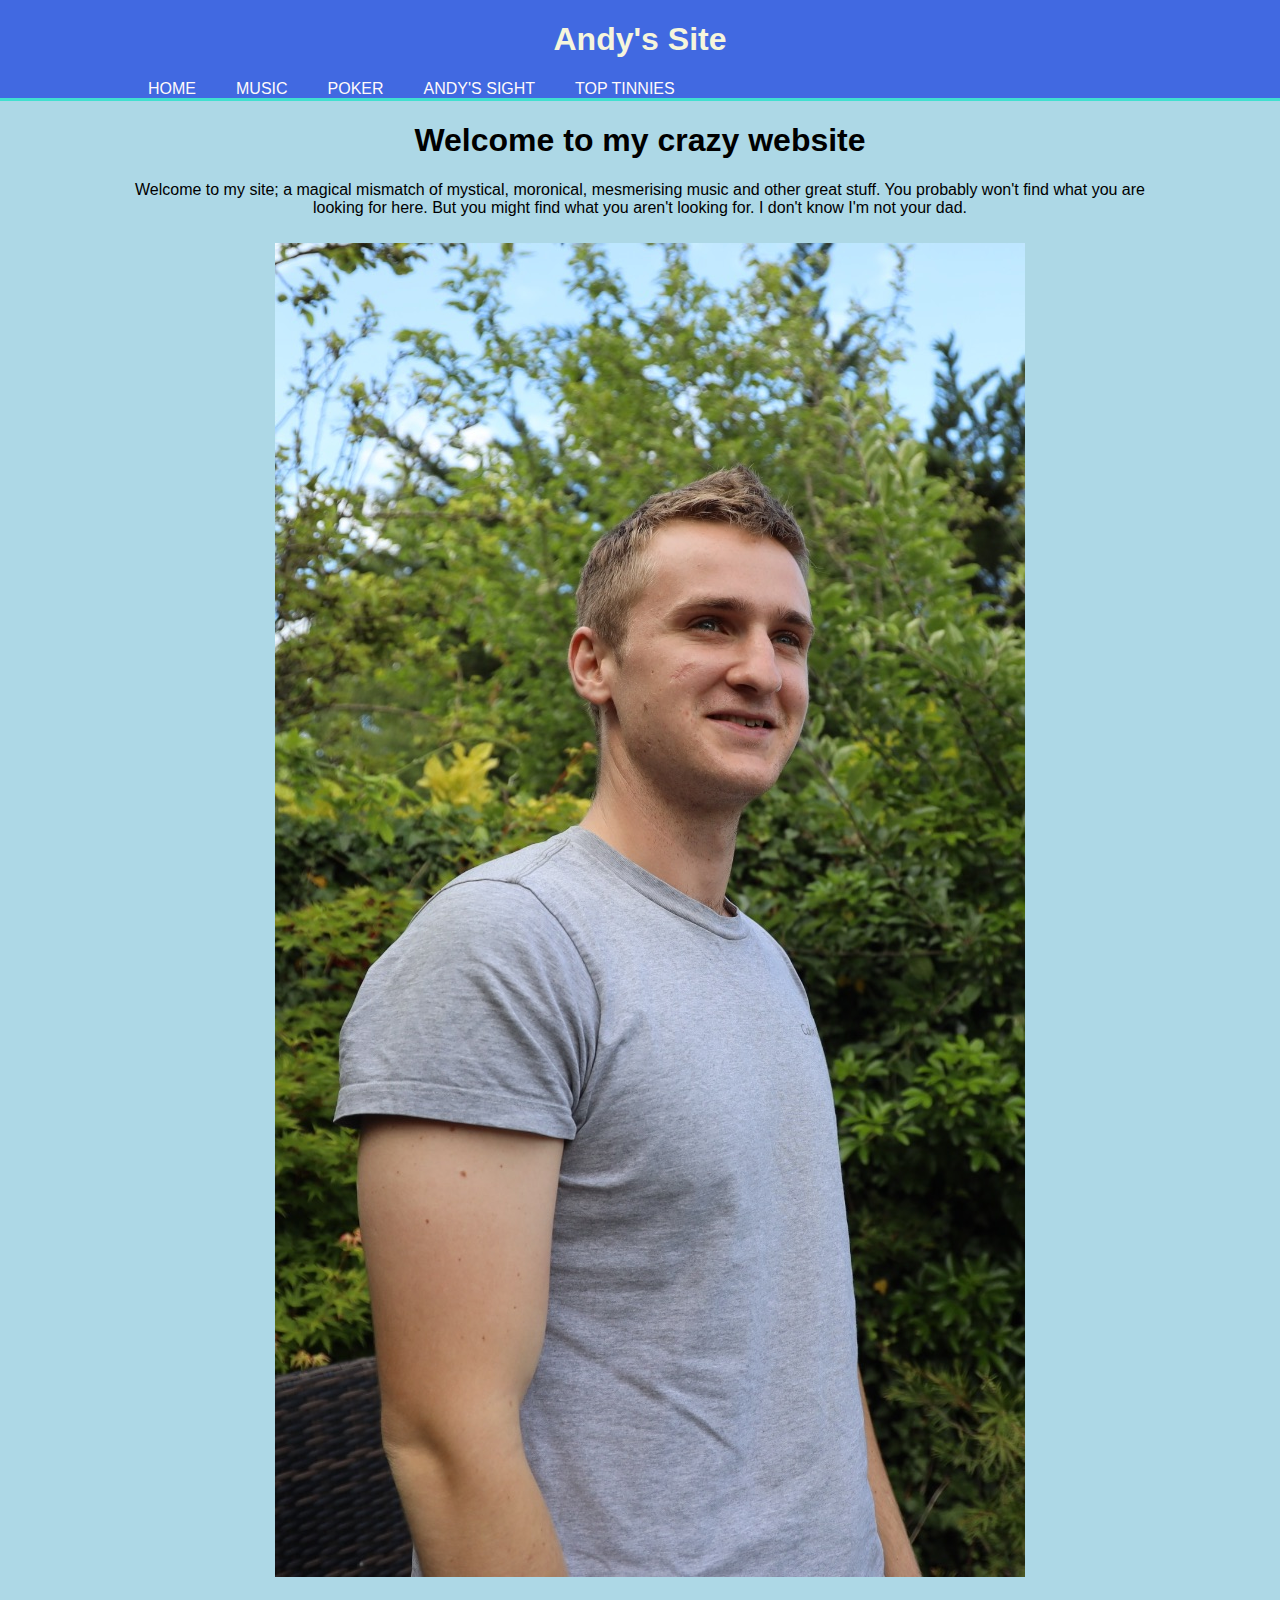
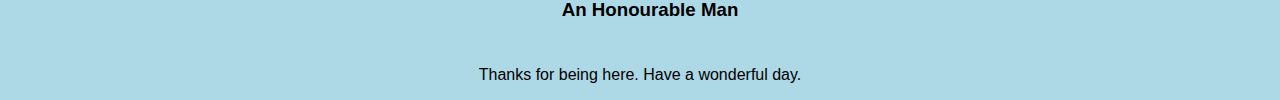
<file: index.html>
<!DOCTYPE html>
<html lang="en">
<head>
    <meta charset="UTF-8">
    
    <meta name = "viewport" content="width=device-width">
     
    <meta name="viewport" content="width=device-width, initial-scale=1.0">
    
    <link rel="stylesheet" type="text/css" href="style.css">
    
    <title>Andy's Website | Homepage</title>
</head>

<body> 
    <header>
        <div class="container">
            <div id="branding">
                <h1>Andy's Site</h1>
            </div>
            <nav> 
                <ul>
                    <li><a href="index.html">Home</a></li>
                    <li><a href="music.html">Music</a></li>
                    <li><a href="poker.html">Poker</a></li>
                    <li><a href="andyssight.html">Andy's Sight</a></li>
                    <li><a href="toptinnies.html">Top Tinnies</a></li>
                </ul>
            </nav>
        </div>
    </header>

    <section id="showcase">
        <div class="container">
            <h1> Welcome to my crazy website</h1>
            <p> Welcome to my site; a magical mismatch of mystical, moronical, mesmerising music and other great stuff. You probably won't find what you are looking for here. But you might find what you aren't looking for. I don't know I'm not your dad.</p>
        </div>
    </section>



<section id="boxes">
    <div class="container">
        <div class="box">
            <img src="./images/image1.jpeg">
            <h3>An Honourable Man</h3>
        </div>


    </div>



</section>

<footer>
    <div class="container"> 
<p>Thanks for being here. Have a wonderful day. </p>
</footer>
</div>
</body>
</file>
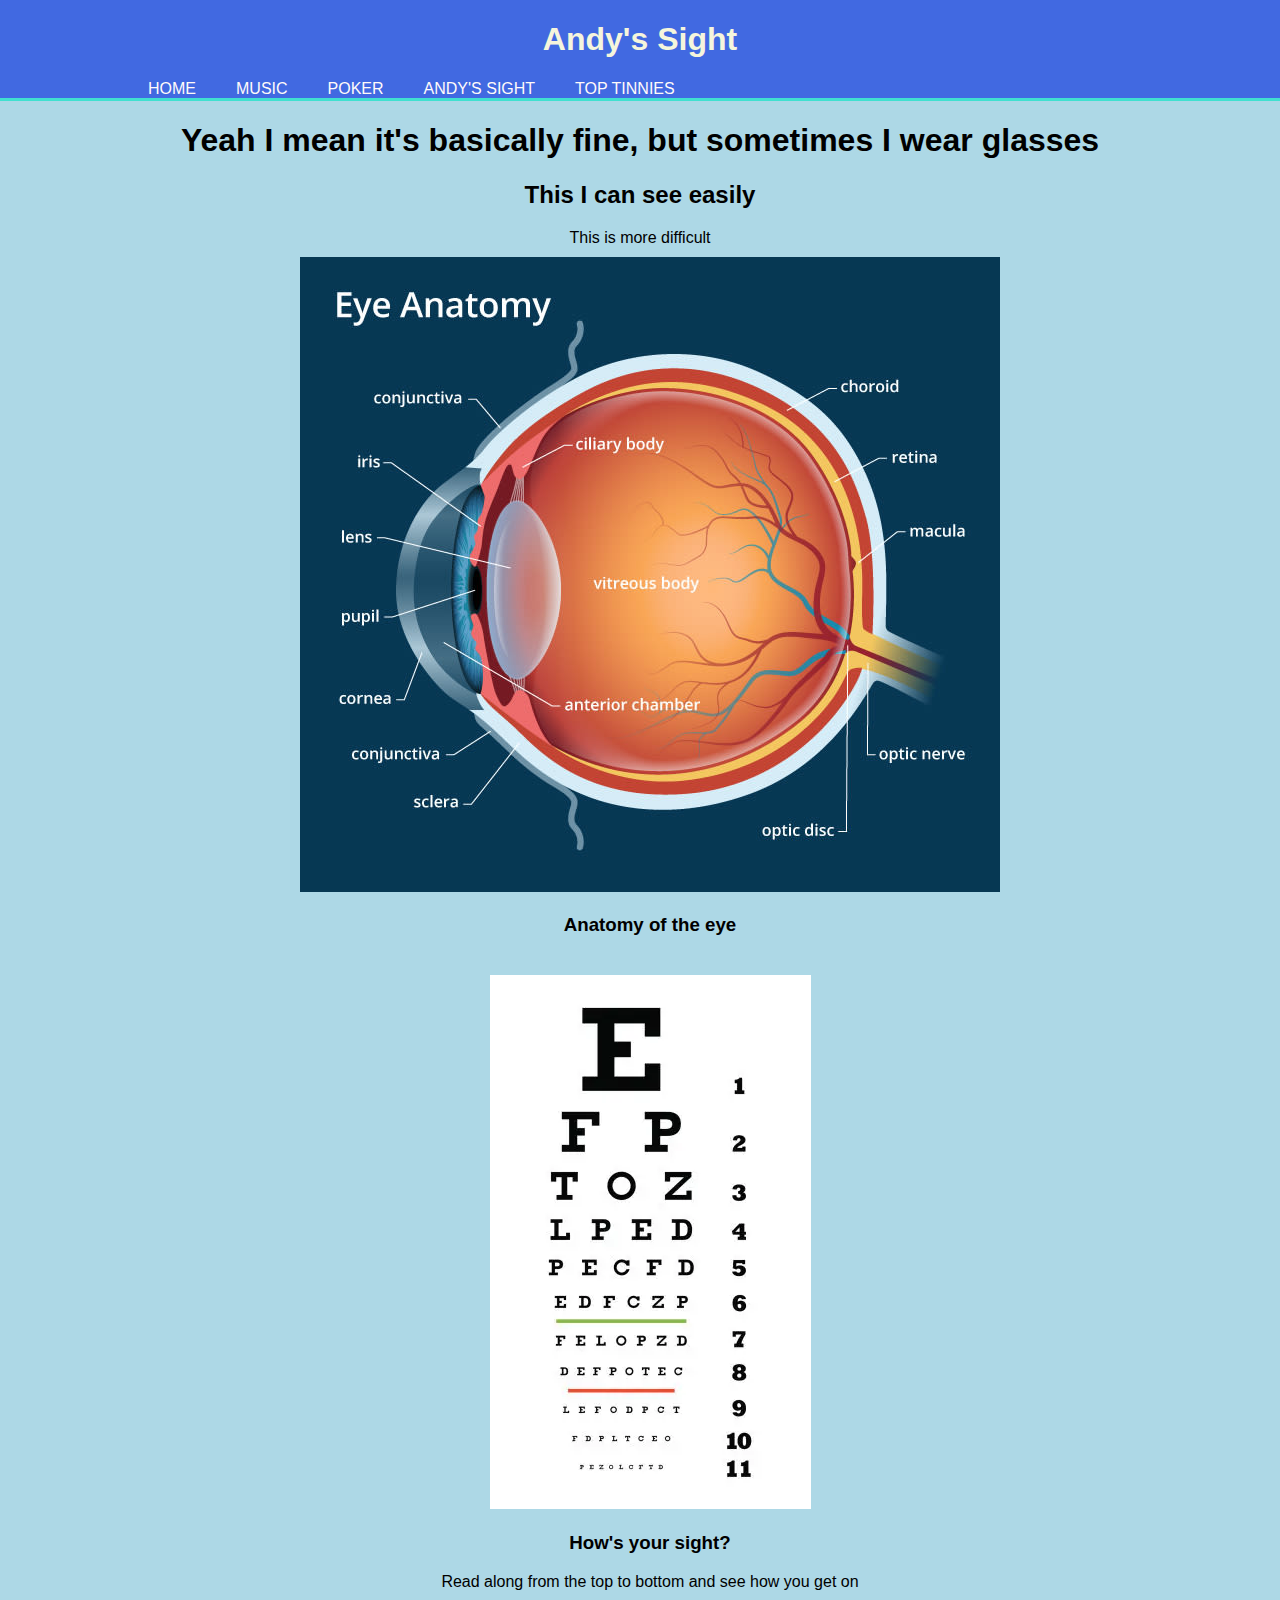
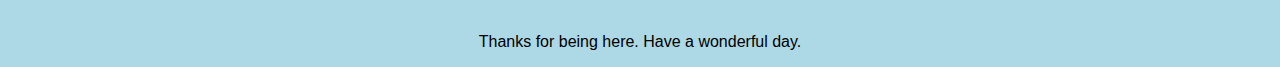
<file: andyssight.html>
<!DOCTYPE html>
<html lang="en">
<head>
    <meta charset="UTF-8">
    
    <meta name = "viewport" content="width=device-width">
     
    <meta name="viewport" content="width=device-width, initial-scale=1.0">
    
    <link rel="stylesheet" type="text/css" href="style.css">
    
    <title>Andy's Website | Homepage</title>
</head>

<body> 
    <header>
        <div class="container">
            <div id="branding">
                <h1>Andy's Sight</h1>
            </div>
            <nav> 
                <ul>
                    <li><a href="index.html">Home</a></li>
                    <li><a href="music.html">Music</a></li>
                    <li><a href="poker.html">Poker</a></li>
                    <li><a href="andyssight.html">Andy's Sight</a></li>
                    <li><a href="toptinnies.html">Top Tinnies</a></li>
                </ul>
            </nav>
        </div>
    </header>


<div class ="container">
<h1>Yeah I mean it's basically fine, but sometimes I wear glasses</h1>
<h2>This I can see easily</h2>
<h7>This is more difficult</h7>


<section id="boxes">
    <div class="container">
        <div class="box">
            <img src="./images/eye-anatomy-700x635.jpg">
            <h3>Anatomy of the eye</h3>
        </div>

        <div class="box">
            <img src="./images/eye sight image.webp">
            <h3>How's your sight?</h3>
            <p>Read along from the top to bottom and see how you get on</p>
        </div> 


    </div>

</div>
</section>

<footer>
    <div class="container"> 
<p>Thanks for being here. Have a wonderful day. </p>
</footer>
</div>
</body>
</file>
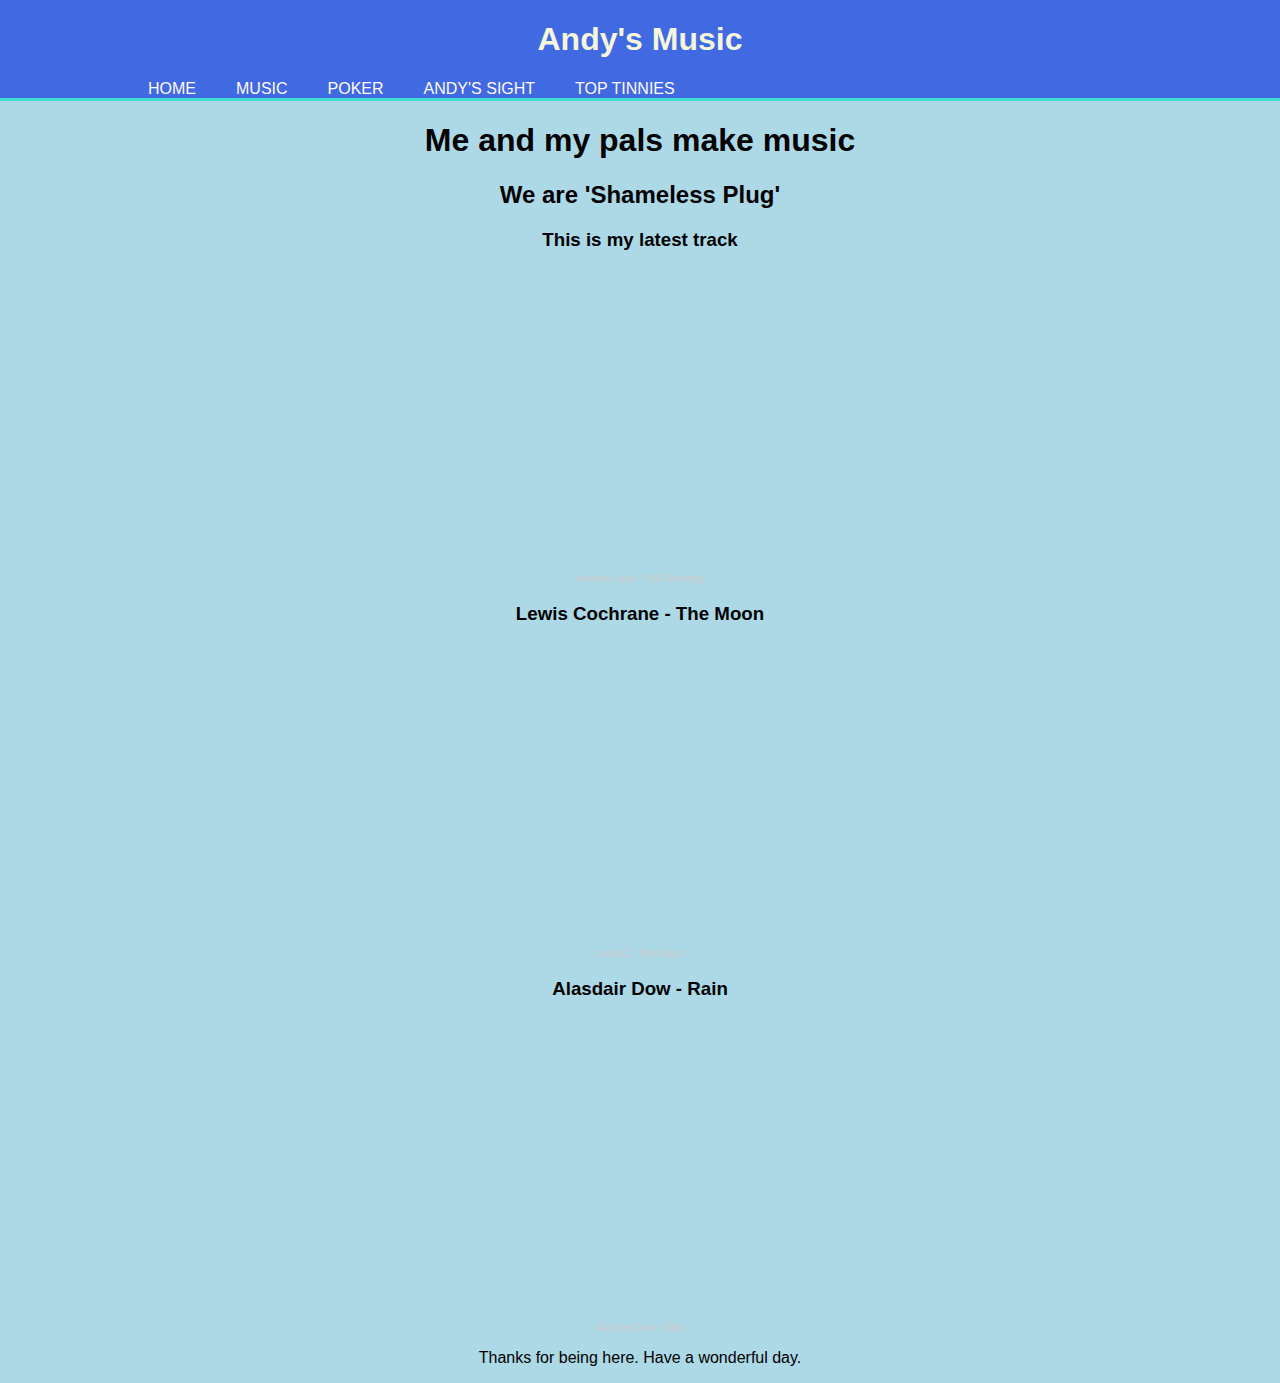
<file: music.html>
<!DOCTYPE html>
<html lang="en">
<head>
    <meta charset="UTF-8">
    <meta name="viewport" content="width=device-width, initial-scale=1.0">
    <title>Andy's Website Music</title>
</head>
<!DOCTYPE html>
<html lang="en">
<head>
    <meta charset="UTF-8">
    
    <meta name = "viewport" content="width=device-width">
     
    <meta name="viewport" content="width=device-width, initial-scale=1.0">
    
    <link rel="stylesheet" type="text/css" href="style.css">
    
    <title>Andy's Website | Homepage</title>
</head>

<body> 
    <header>
        <div class="container">
            <div id="branding">
                <h1>Andy's Music</h1>
            </div>
            <nav> 
                <ul>
                    <li><a href="index.html">Home</a></li>
                    <li><a href="music.html">Music</a></li>
                    <li><a href="poker.html">Poker</a></li>
                    <li><a href="andyssight.html">Andy's Sight</a></li>
                    <li><a href="toptinnies.html">Top Tinnies</a></li>
                </ul>
            </nav>
        </div>
    </header>
<body>

    <div class = "container">
    <h1>Me and my pals make music</h1>
    <h2>We are 'Shameless Plug'</h2>
    <h3>This is my latest track</h3>
    <iframe width="100%" height="300" scrolling="no" frameborder="no" allow="autoplay" src="https://w.soundcloud.com/player/?url=https%3A//api.soundcloud.com/tracks/820442164&color=%23ff5500&auto_play=false&hide_related=false&show_comments=true&show_user=true&show_reposts=false&show_teaser=true&visual=true"></iframe><div style="font-size: 10px; color: #cccccc;line-break: anywhere;word-break: normal;overflow: hidden;white-space: nowrap;text-overflow: ellipsis; font-family: Interstate,Lucida Grande,Lucida Sans Unicode,Lucida Sans,Garuda,Verdana,Tahoma,sans-serif;font-weight: 100;"><a href="https://soundcloud.com/andrew-lavis" title="Andrew Lavis" target="_blank" style="color: #cccccc; text-decoration: none;">Andrew Lavis</a> · <a href="https://soundcloud.com/andrew-lavis/still-sleeping" title="Still Sleeping" target="_blank" style="color: #cccccc; text-decoration: none;">Still Sleeping</a></div>


    <h3>Lewis Cochrane - The Moon</h3>
    <iframe width="100%" height="300" scrolling="no" frameborder="no" allow="autoplay" src="https://w.soundcloud.com/player/?url=https%3A//api.soundcloud.com/tracks/290087044&color=%23ff5500&auto_play=false&hide_related=false&show_comments=true&show_user=true&show_reposts=false&show_teaser=true&visual=true"></iframe><div style="font-size: 10px; color: #cccccc;line-break: anywhere;word-break: normal;overflow: hidden;white-space: nowrap;text-overflow: ellipsis; font-family: Interstate,Lucida Grande,Lucida Sans Unicode,Lucida Sans,Garuda,Verdana,Tahoma,sans-serif;font-weight: 100;"><a href="https://soundcloud.com/lewiscochranemusic" title="LewisC" target="_blank" style="color: #cccccc; text-decoration: none;">LewisC</a> · <a href="https://soundcloud.com/lewiscochranemusic/the-moon" title="The Moon" target="_blank" style="color: #cccccc; text-decoration: none;">The Moon</a></div>

    <h3>Alasdair Dow - Rain</h3>
    <iframe width="100%" height="300" scrolling="no" frameborder="no" allow="autoplay" src="https://w.soundcloud.com/player/?url=https%3A//api.soundcloud.com/tracks/781490671&color=%23ff5500&auto_play=false&hide_related=false&show_comments=true&show_user=true&show_reposts=false&show_teaser=true&visual=true"></iframe><div style="font-size: 10px; color: #cccccc;line-break: anywhere;word-break: normal;overflow: hidden;white-space: nowrap;text-overflow: ellipsis; font-family: Interstate,Lucida Grande,Lucida Sans Unicode,Lucida Sans,Garuda,Verdana,Tahoma,sans-serif;font-weight: 100;"><a href="https://soundcloud.com/alasdair-dow" title="Alasdair Dow" target="_blank" style="color: #cccccc; text-decoration: none;">Alasdair Dow</a> · <a href="https://soundcloud.com/alasdair-dow/rain" title="Rain" target="_blank" style="color: #cccccc; text-decoration: none;">Rain</a></div>
      



    <footer>
        <div class="container"> 
    <p>Thanks for being here. Have a wonderful day. </p>
    </footer>
    </div>
    
    
</body>
</html>
</file>
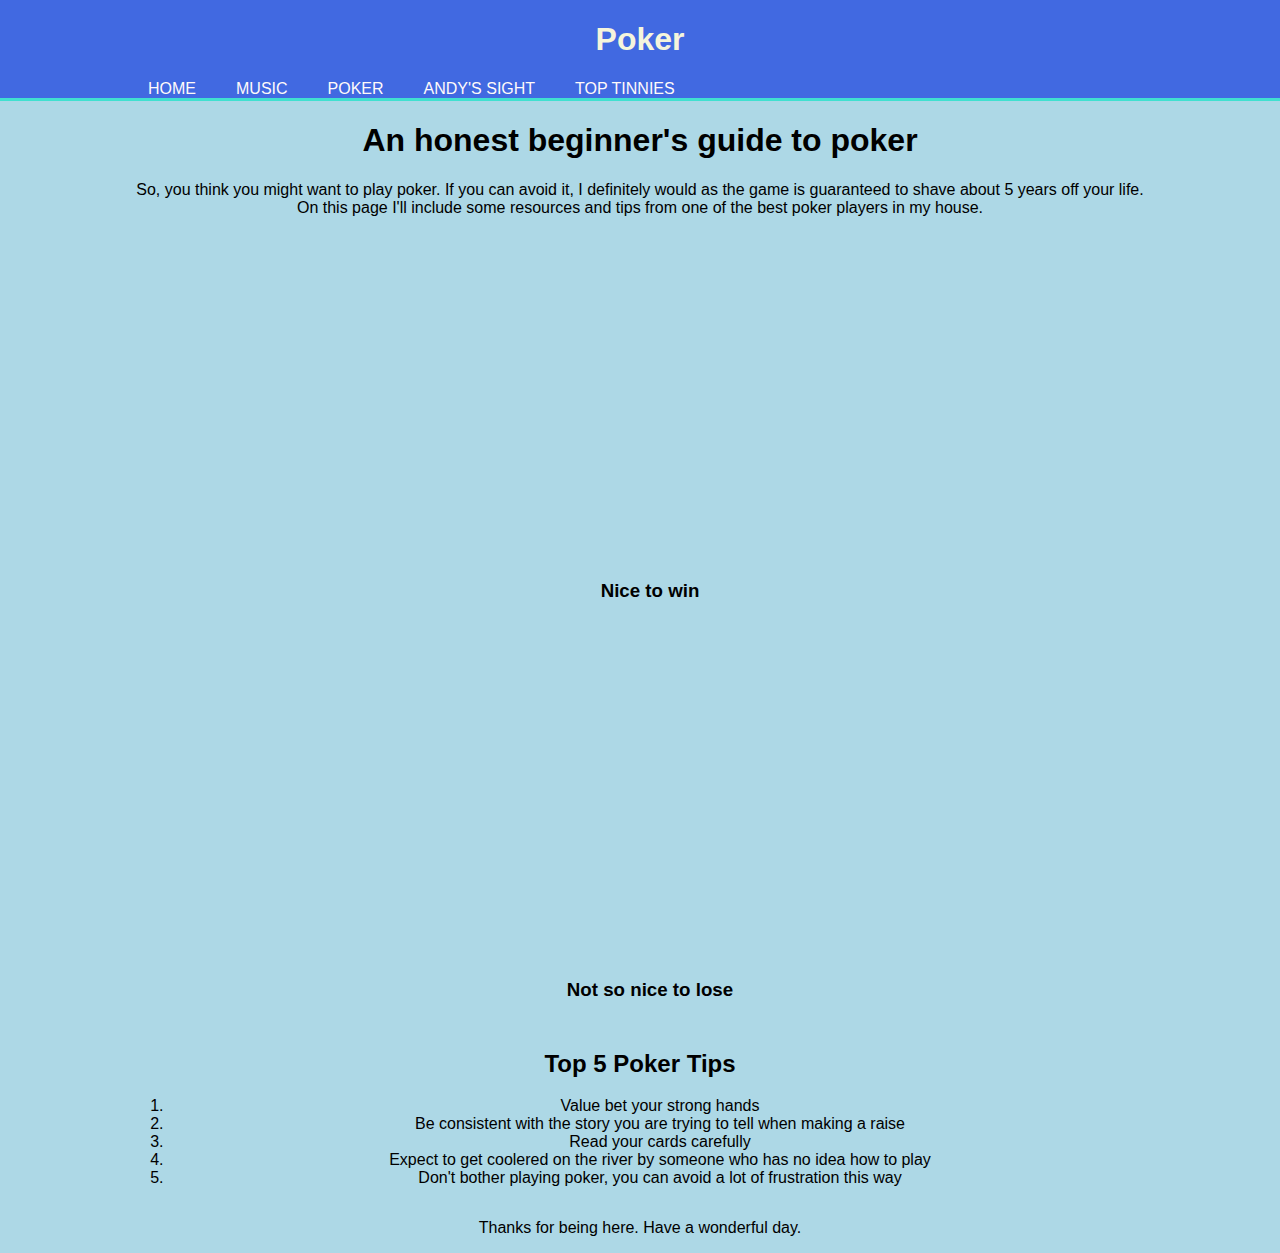
<file: poker.html>
<!DOCTYPE html>
<html lang="en">
<head>
    <meta charset="UTF-8">
    
    <meta name = "viewport" content="width=device-width">
     
    <meta name="viewport" content="width=device-width, initial-scale=1.0">
    
    <link rel="stylesheet" type="text/css" href="style.css">
    
    <title>Andy's Website | Homepage</title>
</head>

<body> 
    <header>
        <div class="container">
            <div id="branding">
                <h1>Poker</h1>
            </div>
            <nav> 
                <ul>
                    <li><a href="index.html">Home</a></li>
                    <li><a href="music.html">Music</a></li>
                    <li><a href="poker.html">Poker</a></li>
                    <li><a href="andyssight.html">Andy's Sight</a></li>
                    <li><a href="toptinnies.html">Top Tinnies</a></li>
                </ul>
            </nav>
        </div>
    </header>


    <section id="showcase">
        <div class="container">
            <h1>An honest beginner's guide to poker</h1>
            <p>So, you think you might want to play poker. If you can avoid it, I definitely would as the game is guaranteed to shave about 5 years off your life. On this page I'll include some resources and tips from one of the best poker players in my house.</p>
        </div>
    </section>

    <section id="boxes">
        <div class="container">
            <div class="box">
                <iframe width="560" height="315" src="https://www.youtube.com/embed/ms25A43abXg?start=199" frameborder="0" allow="accelerometer; autoplay; encrypted-media; gyroscope; picture-in-picture" allowfullscreen></iframe>
                <h3>Nice to win</h3>
            </div>

            <div class="box">
                <iframe width="560" height="315" src="https://www.youtube.com/embed/iqOEv-HkD5E?start=86" frameborder="0" allow="accelerometer; autoplay; encrypted-media; gyroscope; picture-in-picture" allowfullscreen></iframe>
                <h3>Not so nice to lose</h3>
            </div>
        
    
    
        </div>




<section id ="showcase"
<div class="container">
<h2>Top 5 Poker Tips</h2>
<ol>
    <li>Value bet your strong hands</li> 
    <li>Be consistent with the story you are trying to tell when making a raise</li>
    <li>Read your cards carefully</li>
    <li>Expect to get coolered on the river by someone who has no idea how to play</li> 
    <li><span>Don't bother playing poker, you can avoid a lot of frustration this way</span></li>
</ol>
</div> 


<footer>
    <div class="container"> 
<p>Thanks for being here. Have a wonderful day. </p>
</footer>
</div>
</body>
</file>
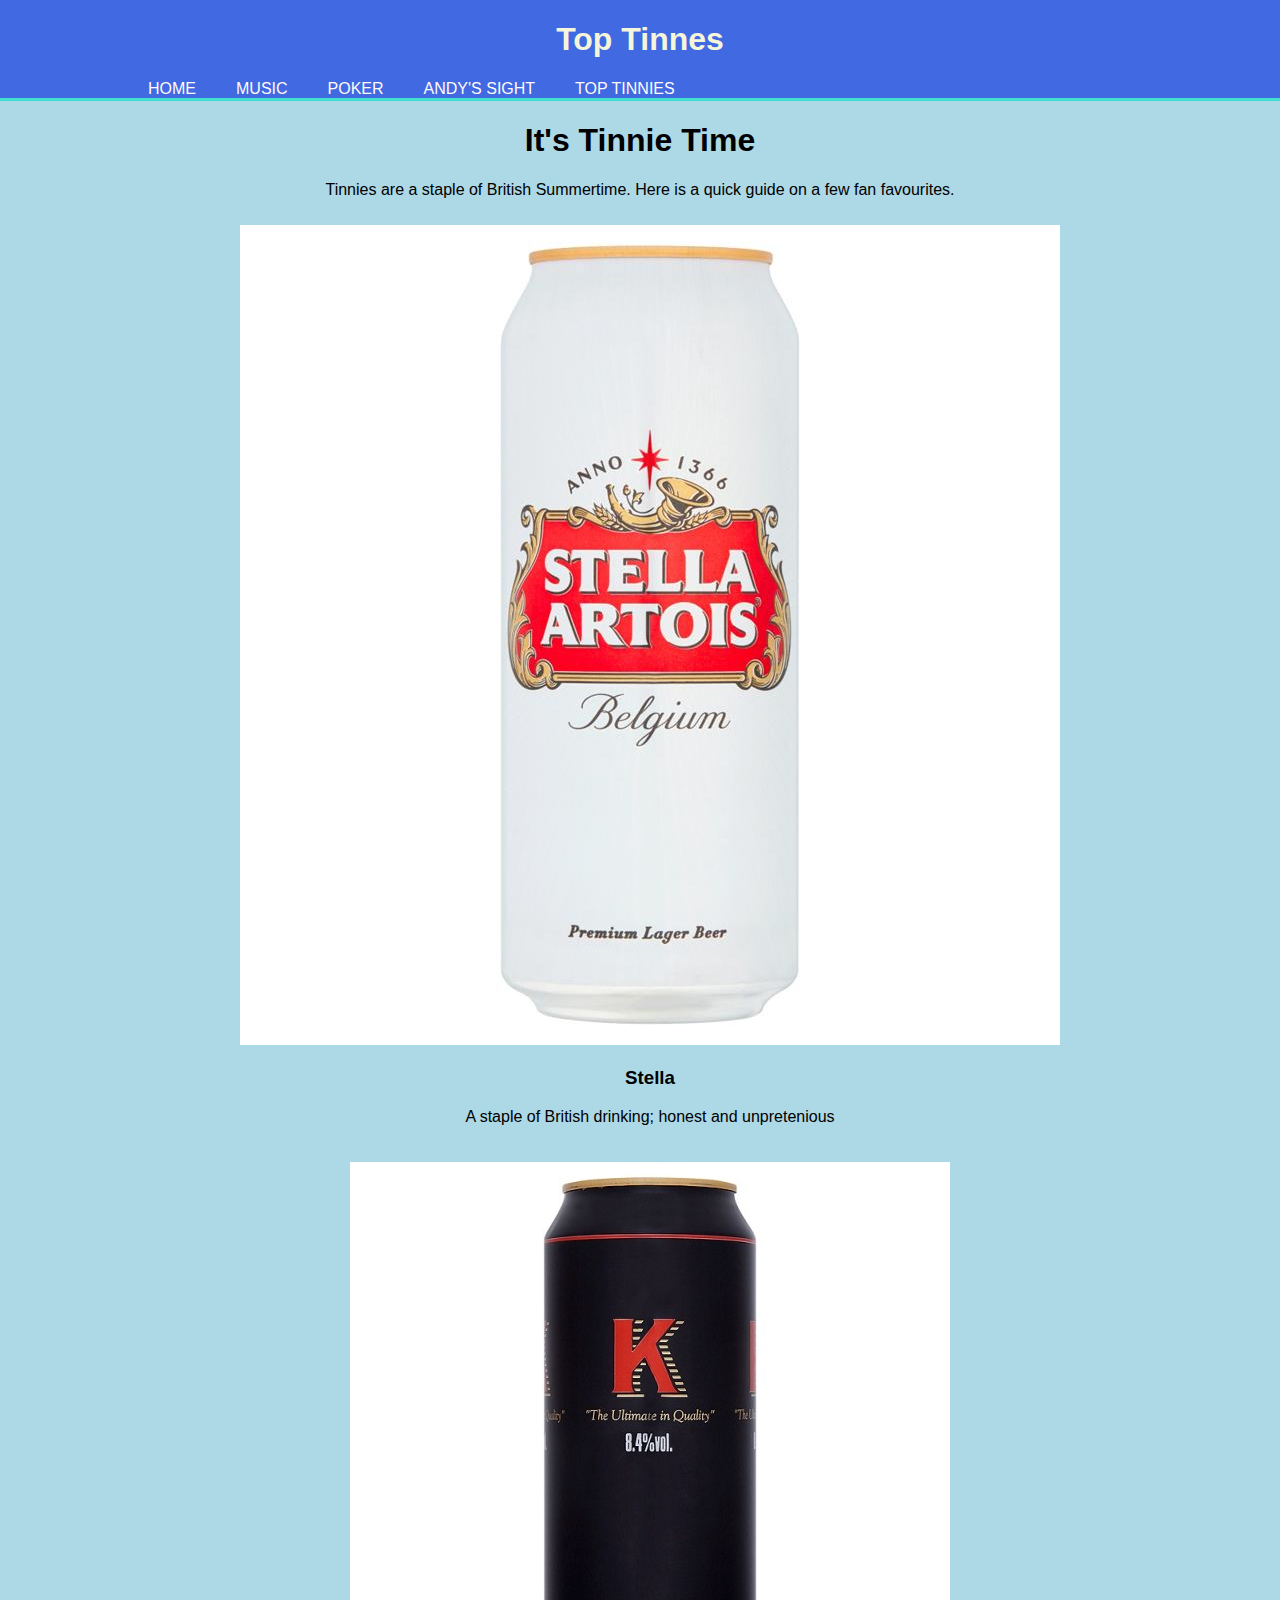
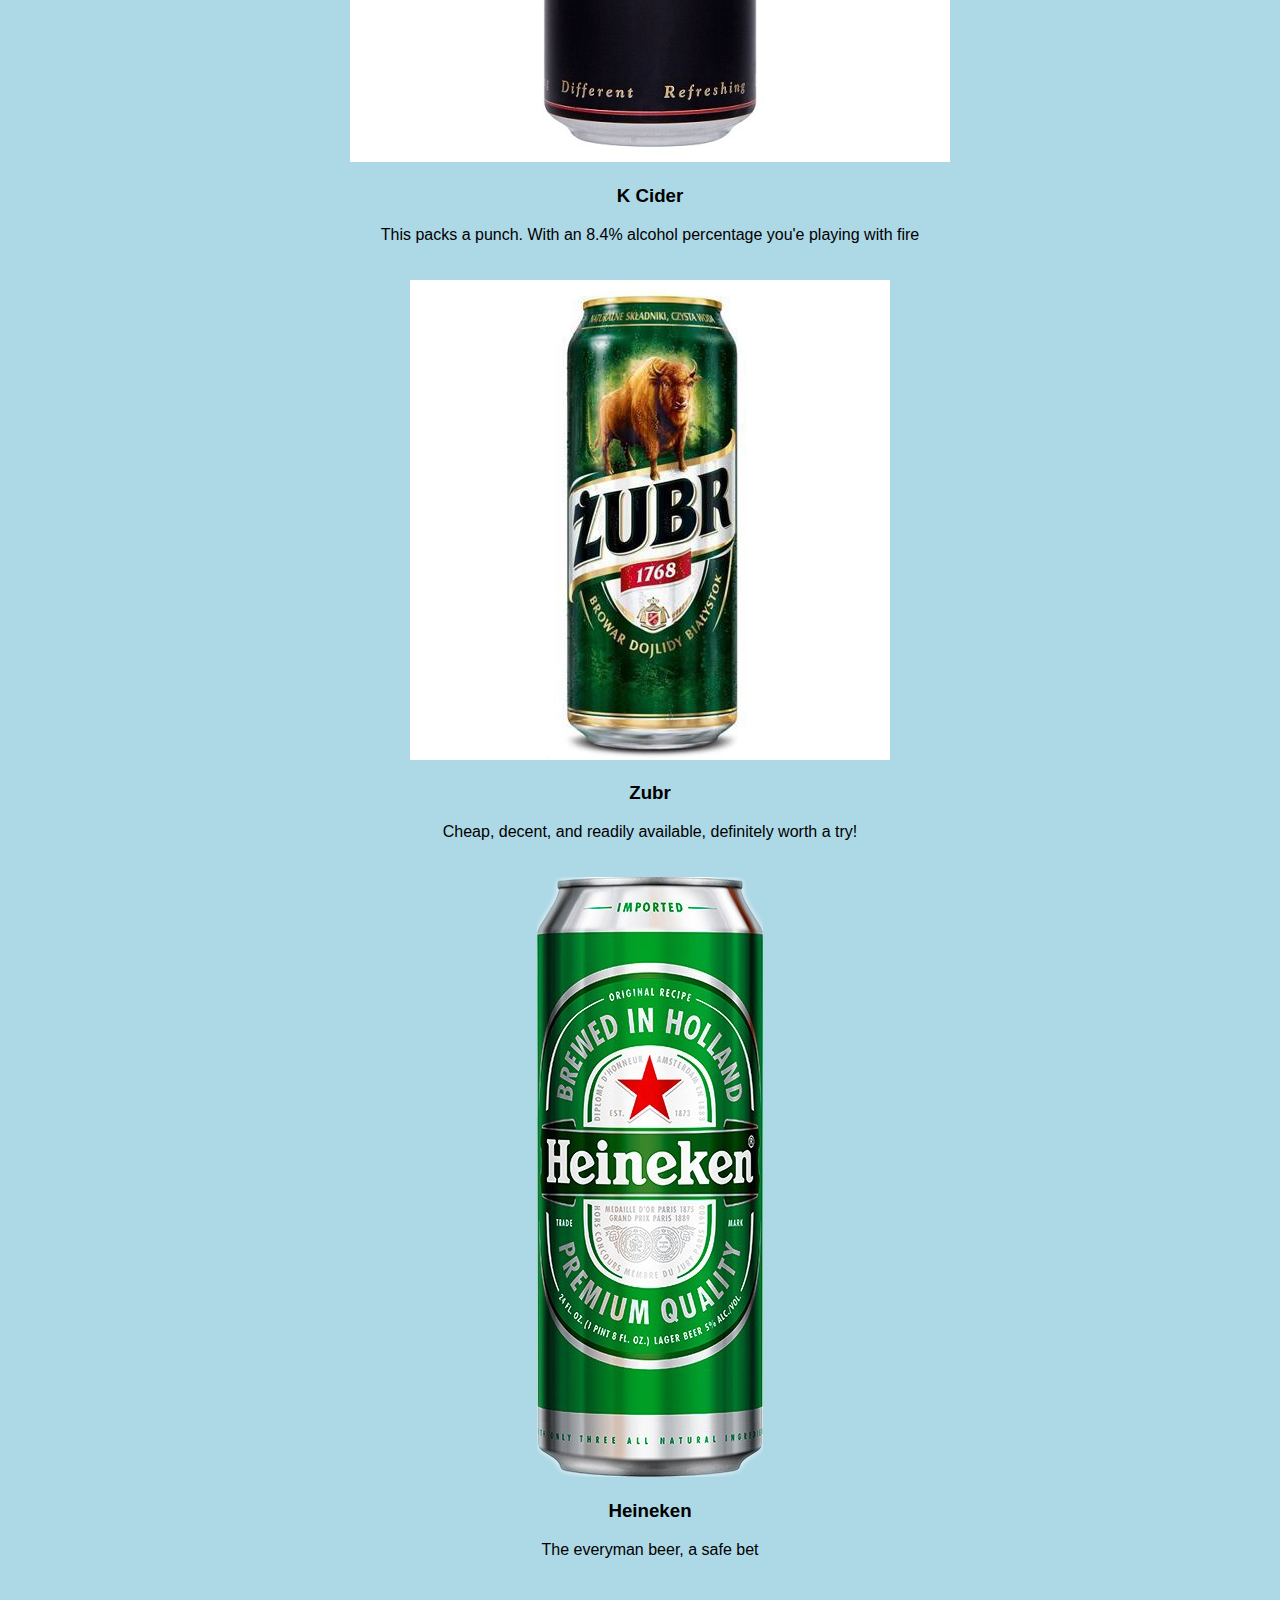
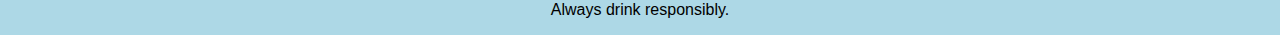
<file: toptinnies.html>
<!DOCTYPE html>
<html lang="en">
<head>
    <meta charset="UTF-8">
    
    <meta name = "viewport" content="width=device-width">
     
    <meta name="viewport" content="width=device-width, initial-scale=1.0">
    
    <link rel="stylesheet" type="text/css" href="style.css">
    
    <title>Andy's Website | Homepage</title>
</head>

<body> 
    <header>
        <div class="container">
            <div id="branding">
                <h1>Top Tinnes</h1>
            </div>
            <nav> 
                <ul>
                    <li><a href="index.html">Home</a></li>
                    <li><a href="music.html">Music</a></li>
                    <li><a href="poker.html">Poker</a></li>
                    <li><a href="andyssight.html">Andy's Sight</a></li>
                    <li><a href="toptinnies.html">Top Tinnies</a></li>
                </ul>
            </nav>
        </div>
    </header>

<div class = "container">
    <h1>It's Tinnie Time</h1>
<p>Tinnies are a staple of British Summertime. Here is a quick guide on a few fan favourites.</p>
</div>
    
<section id="boxes">
    <div class="container">
        <div class="box">
            <img src="images/StellaArtois500mlCan.jpg">
            <h3>Stella</h3>
            <p>A staple of British drinking; honest and unpretenious</p>
        </div>

        <div class="box">
            <img src="images/k-cider-500ml-can_temp_1.jpg">
            <h3>K Cider</h3>
            <p>This packs a punch. With an 8.4% alcohol percentage you'e playing with fire</p>
        </div> 

        <div class="box">
            <img src="./images/Zubr_Polish_Beer_24x500ml_d987801f-9afc-4bdb-adfa-ac162c0e158a.jpg">
            <h3>Zubr</h3>
            <p>Cheap, decent, and readily available, definitely worth a try!</p>
        </div> 

        <div class="box">
            <img src="./images/HEINEKEN-24OZ-CN-24OZ-Beer.png">
            <h3>Heineken</h3>
            <p>The everyman beer, a safe bet</p>
        </div> 



    </div>

</div>
</section>

<footer>
    <div class="container"> 
<p>Always drink responsibly. </p>
</footer>
</div>
</body>
</file>
<file: style.css>
body{
    font-family: Verdana, Geneva, Tahoma, sans-serif;
    font-size: 15px
    line-height:1.5; 
    padding:0; 
    margin:0; 
}
/* Global - can be used anywhere*/
.container{
    width:80%; 
    margin:auto; 
    overflow: hidden;
    text-align: center;
}

/*Header*/
header{ 
    background: royalblue;
    color: beige;
    padding: top 30px;
    min-height: 70px; 
    border-bottom: turquoise 3px solid; 
}

header a{
    color: snow;
    text-decoration: none;
    text-transform: uppercase;
    font-size: 16px;
}

header ul{ 
    margin:0;
    padding:0; 
}

header li{
    float:left;
    display:inline; 
    padding: 0 20px 0 20px
}
  
}

.me {
    width: 400px; 
    margin: auto; 
    size: 100%;
}

.photo {
    width: 300px; 
    height 200px; 
    position: centre;
}

.column {
    float: left;
    width: 50%;
    padding: 5px; 
    }



#boxes{ 
    margin-top: 20px' 
}
.box {
    float: left; 
    width: 100%; 
    padding: 10px; 
    text-align: center;
}

.vid { 
    float: left;
    width: 50%; 
    padding: 10px; 
    text-align: center;
}

body {
    background-color: lightblue;
}
</file>
